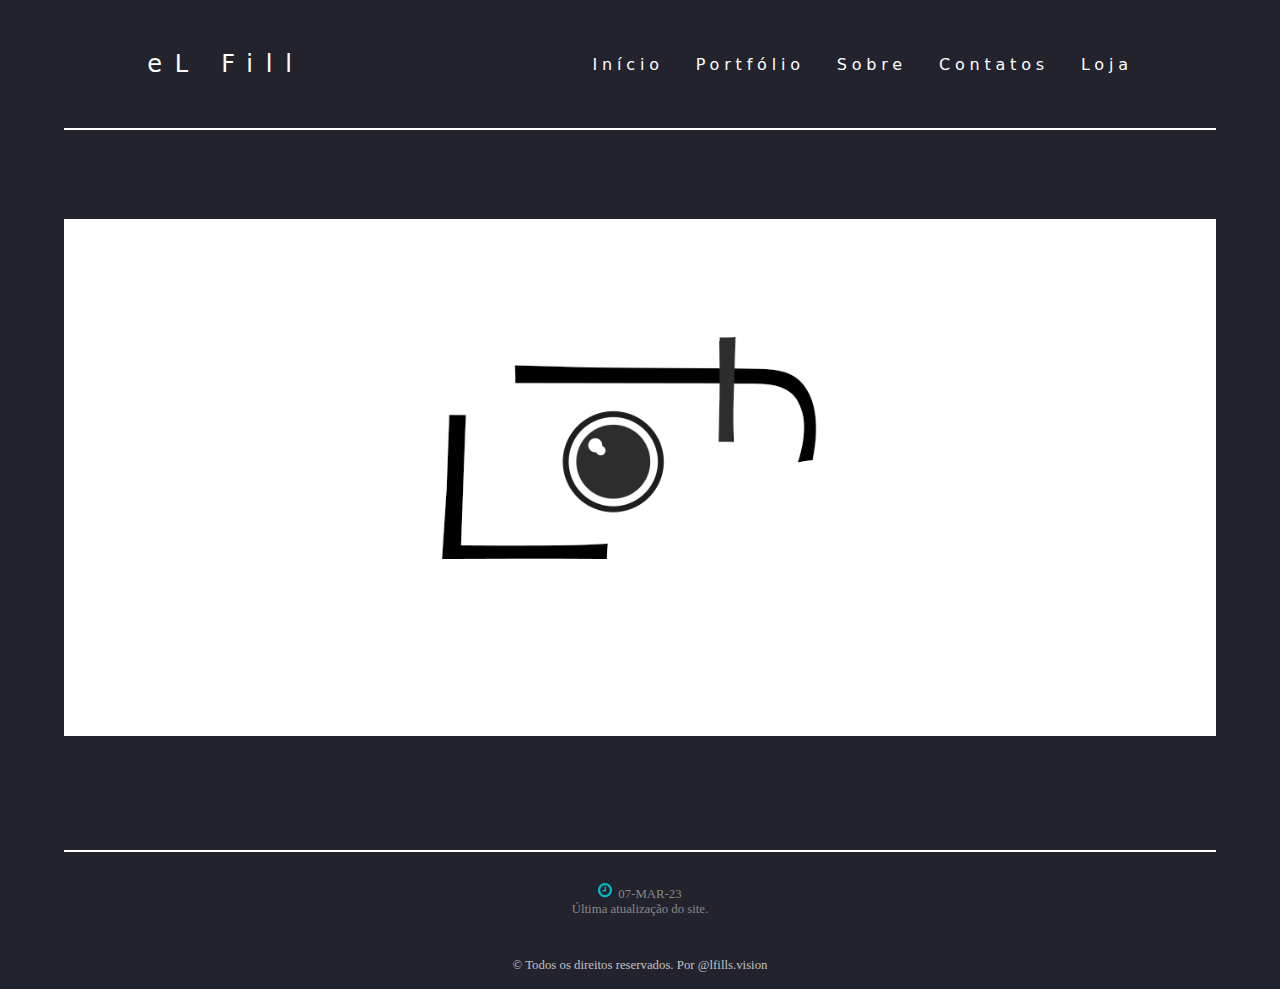
<file: index.html>
<html lang="pt-br">

<head>
    <meta charset="UTF-8">
    <meta http-equiv="X-UA-Compatible" content="IE=edge" />
    <meta name="viewport" content="width=device-width, initial-scale=1, minimum-scale=1">
    <title>L'FillsVision</title>
    <link rel="stylesheet" type="text/css" href="./css/main.css">
    <link rel="apple-touch-icon" sizes="180x180" href="./img/apple-touch-icon.png">
    <link rel="icon" type="image/png" sizes="32x32" href="./img/favicon-32x32.png">
    <link rel="icon" type="image/png" sizes="16x16" href="./img/favicon-16x16.png">
    <link rel="manifest" href="./img/site.webmanifest">
</head>

<body>
    <header>
        <nav>
            <a class="logo" href="/">eL Fill</a>
            <div class="mobile-menu">
                <div class="line1"></div>
                <div class="line2"></div>
                <div class="line3"></div>
            </div>
            <ul class="nav-list">
                <li><a href="index.html">Início</a></li>
                <li><a href="portfólio.html" rel="next">Portfólio</a></li>
                <li><a href="sobre.html">Sobre</a></li>
                <li><a href="contatos.html">Contatos</a></li>
                <li><a href="loja.html">Loja</a></li>
            </ul>
        </nav>
    </header>

    <main>
        <div class="line4">
        </div>

        <picture class="banner">
            <source media="(max-width:520px)" srcset="./img/banner4-v1.jpg ">
            <img src="./img/banner4.png" tittle="logo" alt="Logo">
        </picture>

    </main>

    <section class="background">
        <div class="line4"></div>
    </section>

    <footer>
        <div class="footer">
            <p class="clock">07-MAR-23<br>Última atualização do site.</p>
        </div>

        <div class="footer-2">
            <p> © Todos os direitos reservados. Por @lfills.vision </p>
        </div>
    </footer>

    <script type="text/javascript" src="./js/mobile-navbar.js"></script>
    <script type="text/javascript" src="./js/main.js"></script>

</body>

</html>
</file>
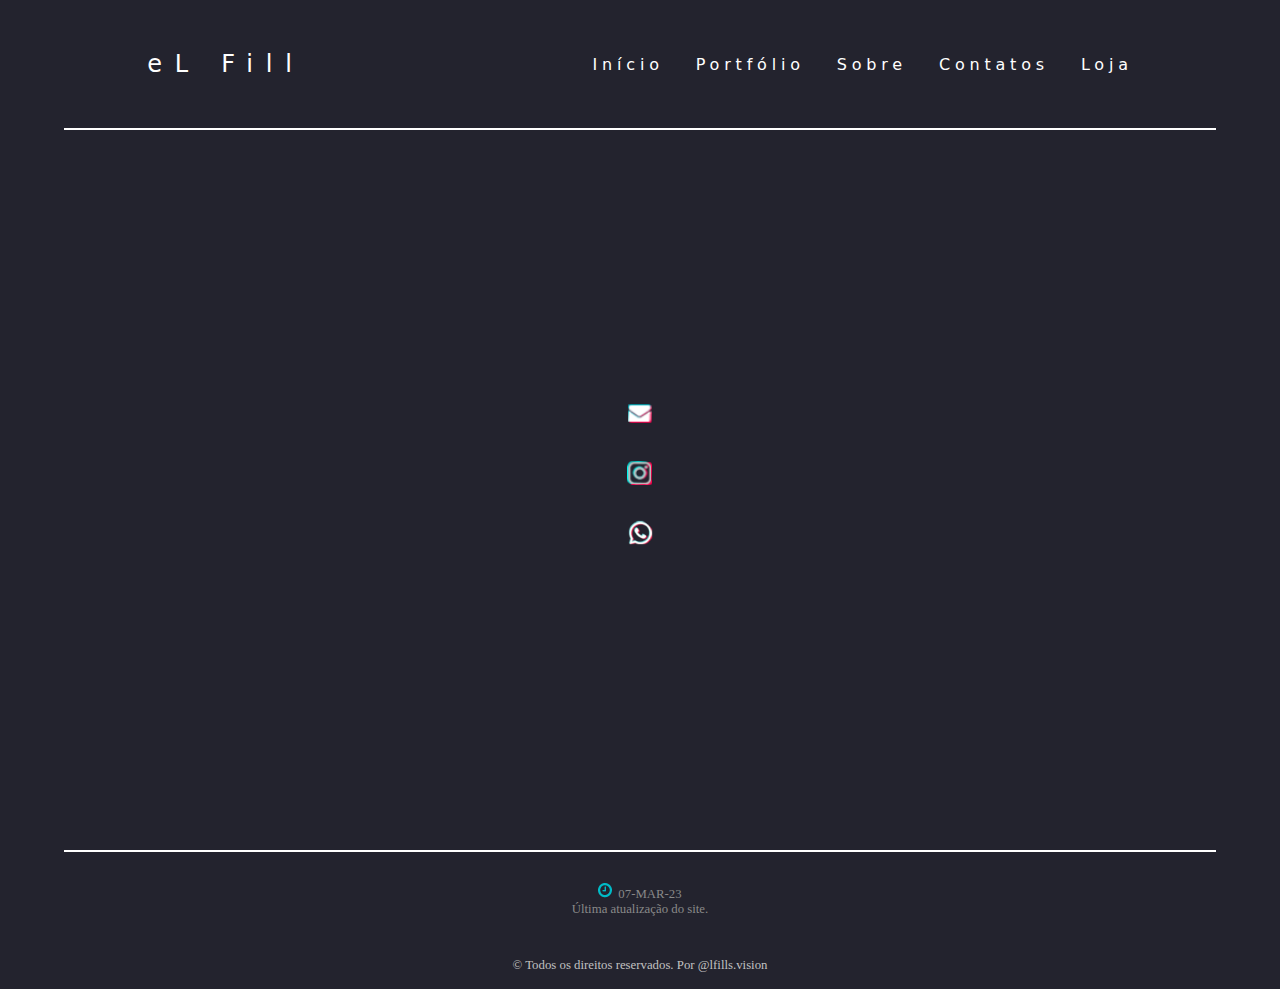
<file: contatos.html>
<html lang="pt-br">

<head>
    <meta charset="UTF-8">
    <meta http-equiv="X-UA-Compatible" content="IE=edge" />
    <meta name="viewport" content="width=device-width, initial-scale=1, minimum-scale=1">
    <title>Contatos</title>
    <link rel="stylesheet" type="text/css" href="./css/main.css">
    <link rel="apple-touch-icon" sizes="180x180" href="./img/apple-touch-icon.png">
    <link rel="icon" type="image/png" sizes="32x32" href="./img/favicon-32x32.png">
    <link rel="icon" type="image/png" sizes="16x16" href="./img/favicon-16x16.png">
    <link rel="manifest" href="./img/site.webmanifest">
</head>

<body>
    <header>
        <nav>
            <a class="logo" href="/">eL Fill</a>
            <div class="mobile-menu">
                <div class="line1"></div>
                <div class="line2"></div>
                <div class="line3"></div>
            </div>
            <ul class="nav-list">
                <li>
                    <a href="index.html">Início </a>
                </li>
                <li>
                    <a href="portfólio.html">Portfólio </a>
                </li>
                <li>
                    <a href="sobre.html" rel="prev">Sobre </a>
                </li>
                <li><a href="contatos.html">Contatos </a>
                </li>
                <li><a href="loja.html" rel="next">Loja </a>
                </li>
            </ul>
        </nav>
    </header>

    <main>
        <div class="line4"></div>
        <div class="col-contacts">
            <div class="contacts">
                <ul>
                    <li>
                        <a href="https://www.google.com/search?q=lfills.vision%40gmail.com&rlz=1C1FCXM_pt-PTBR972BR972&oq=lfills.vision%40gmail.com&aqs=chrome..69i57j69i58.5848j0j7&sourceid=chrome&ie=UTF-8"
                            target="_blank" rel="external">
                            <img class="email" src="./img/email3.png" title="lfills.vision@gmail.com" alt="icone email">
                        </a>
                    </li>
                    <li>
                        <a href="https://www.instagram.com/lfills.vision/" target="_blank" rel="external">
                            <img class="instagram" src="./img/intagramm.png" title="@lfills.vision"
                                alt="icone instagram">
                        </a>
                    </li>
                    <li><a href="https://www.google.com/search?q=11+951446159&rlz=1C1FCXM_pt-PTBR972BR972&oq=11+951446159&aqs=chrome..69i57.6392j0j7&sourceid=chrome&ie=UTF-8"
                            target="_blank" rel="external">
                            <img class="phone" src="./img/phone.png" title="11.95144-6159" alt="icone telefone">
                        </a></li>
                </ul>
            </div>
        </div>

    </main>

    <section class="background">
        <div class="line4"></div>
    </section>

    <footer>
        <div class="footer">
            <p class="clock">07-MAR-23<br>Última atualização do site.</p>
        </div>

        <div class="footer-2">
            <p> © Todos os direitos reservados. Por @lfills.vision </p>
        </div>
    </footer>

    <script type="text/javascript" src="./js/mobile-navbar.js"></script>
    <script type="text/javascript" src="./js/main.js"></script>

</html>
</file>
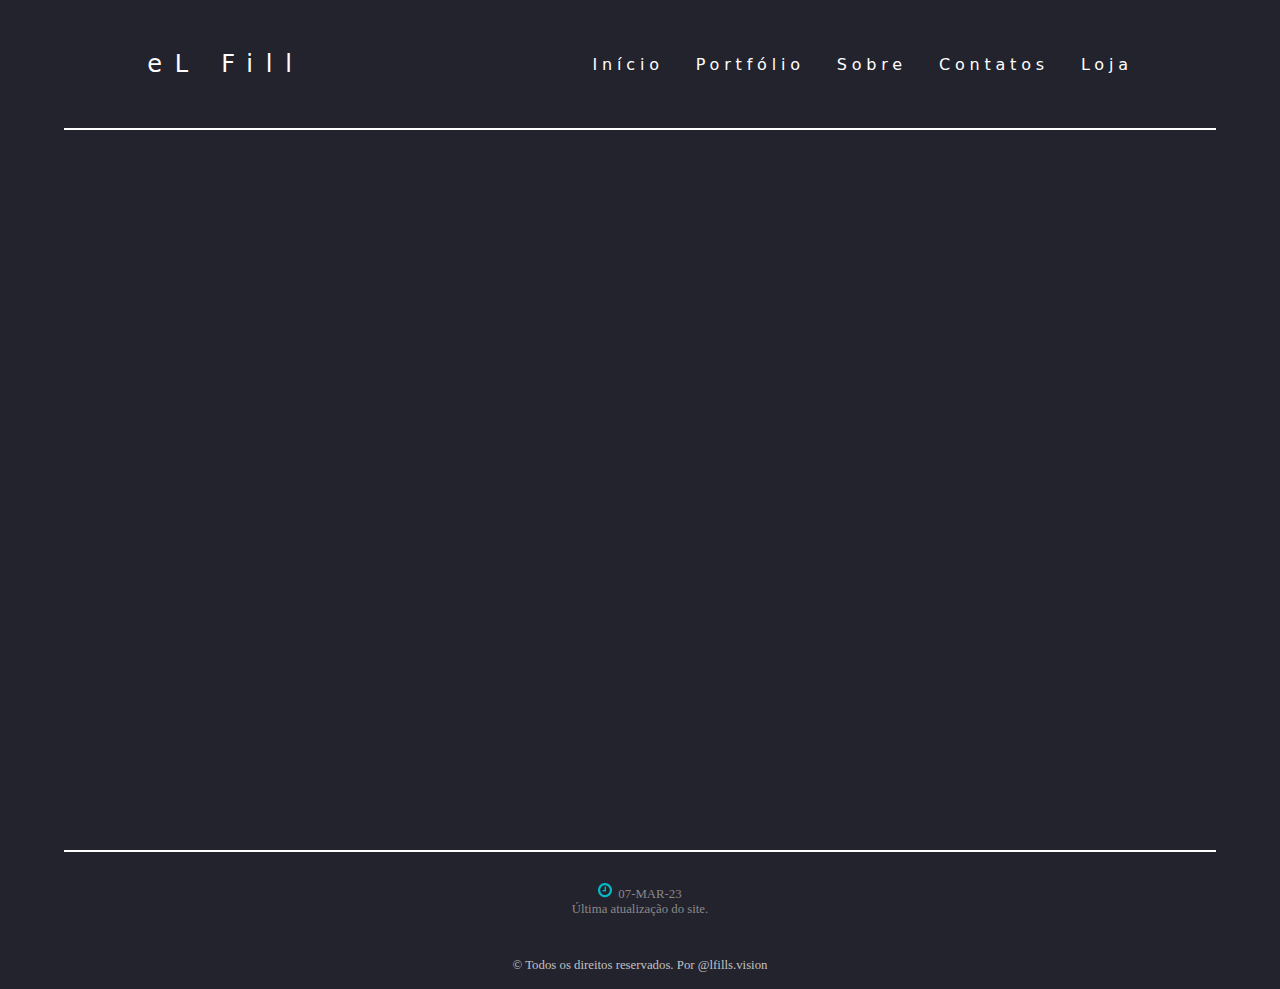
<file: loja.html>
<html lang="pt-br">

<head>
    <meta charset="UTF-8">
    <meta http-equiv="X-UA-Compatible" content="IE=edge" />
    <meta name="viewport" content="width=device-width, initial-scale=1, minimum-scale=1">
    <title>Loja</title>
    <link rel="stylesheet" type="text/css" href="./css/main.css">
    <link rel="apple-touch-icon" sizes="180x180" href="./img/apple-touch-icon.png">
    <link rel="icon" type="image/png" sizes="32x32" href="./img/favicon-32x32.png">
    <link rel="icon" type="image/png" sizes="16x16" href="./img/favicon-16x16.png">
    <link rel="manifest" href="./img/site.webmanifest">
</head>

<body>
    <header>
        <nav>
            <a class="logo" href="/">eL Fill</a>
            <div class="mobile-menu">
                <div class="line1"></div>
                <div class="line2"></div>
                <div class="line3"></div>
            </div>
            <ul class="nav-list">
                <li>
                    <a href="index.html" rel="next">Início </a>
                </li>
                <li>
                    <a href="portfólio.html">Portfólio </a>
                </li>
                <li>
                    <a href="sobre.html">Sobre </a>
                </li>
                <li><a href="contatos.html" rel="prev">Contatos </a>
                </li>
                <li><a href="loja.html">Loja </a>
                </li>
            </ul>
        </nav>
    </header>


    <main>
        <div class="line4"></div>

        <div class="content loja-destaque">
            <div class="col-3 bloco-texto">
                <iframe sandbox="allow-popups allow-scripts allow-modals allow-forms allow-same-origin"
                    style="width:120px;height:240px;" marginwidth="0" marginheight="0" scrolling="no" frameborder="0"
                    src="//ws-na.amazon-adsystem.com/widgets/q?ServiceVersion=20070822&OneJS=1&Operation=GetAdHtml&MarketPlace=BR&source=ss&ref=as_ss_li_til&ad_type=product_link&tracking_id=jovemfill-20&language=pt_BR&marketplace=amazon&region=BR&placement=B07WHFTMNZ&asins=B07WHFTMNZ&linkId=c342049bc351f0ed84c9ff3dc797cf01&show_border=true&link_opens_in_new_window=true">
                </iframe>

            </div>

            <div class="col-3 bloco-texto">

                <iframe sandbox="allow-popups allow-scripts allow-modals allow-forms allow-same-origin"
                    style="width:120px;height:240px;" marginwidth="0" marginheight="0" scrolling="no" frameborder="0"
                    src="//ws-na.amazon-adsystem.com/widgets/q?ServiceVersion=20070822&OneJS=1&Operation=GetAdHtml&MarketPlace=BR&source=ss&ref=as_ss_li_til&ad_type=product_link&tracking_id=jovemfill-20&language=pt_BR&marketplace=amazon&region=BR&placement=B09P21TXRR&asins=B09P21TXRR&linkId=6b6dd3ed23dd8dd20304530d3ae1b778&show_border=true&link_opens_in_new_window=true">
                </iframe>
            </div>

            <div class="col-3 bloco-texto">
                <iframe sandbox="allow-popups allow-scripts allow-modals allow-forms allow-same-origin"
                    style="width:120px;height:240px;" marginwidth="0" marginheight="0" scrolling="no" frameborder="0"
                    src="//ws-na.amazon-adsystem.com/widgets/q?ServiceVersion=20070822&OneJS=1&Operation=GetAdHtml&MarketPlace=BR&source=ss&ref=as_ss_li_til&ad_type=product_link&tracking_id=jovemfill-20&language=pt_BR&marketplace=amazon&region=BR&placement=B07QG13HFW&asins=B07QG13HFW&linkId=6919dd1f1e247d70b7b1986c0b9c6efc&show_border=true&link_opens_in_new_window=true">
                </iframe>
            </div>

        </div>
    </main>


    <section class="background">
        <div class="line4"></div>
    </section>

    <footer>
        <div class="footer">
            <p class="clock">07-MAR-23<br>Última atualização do site.</p>
        </div>

        <div class="footer-2">
            <p> © Todos os direitos reservados. Por @lfills.vision </p>
        </div>
    </footer>

    <script type="text/javascript" src="./js/mobile-navbar.js"></script>
    <script type="text/javascript" src="./js/main.js"></script>

</body>


</html>
</file>
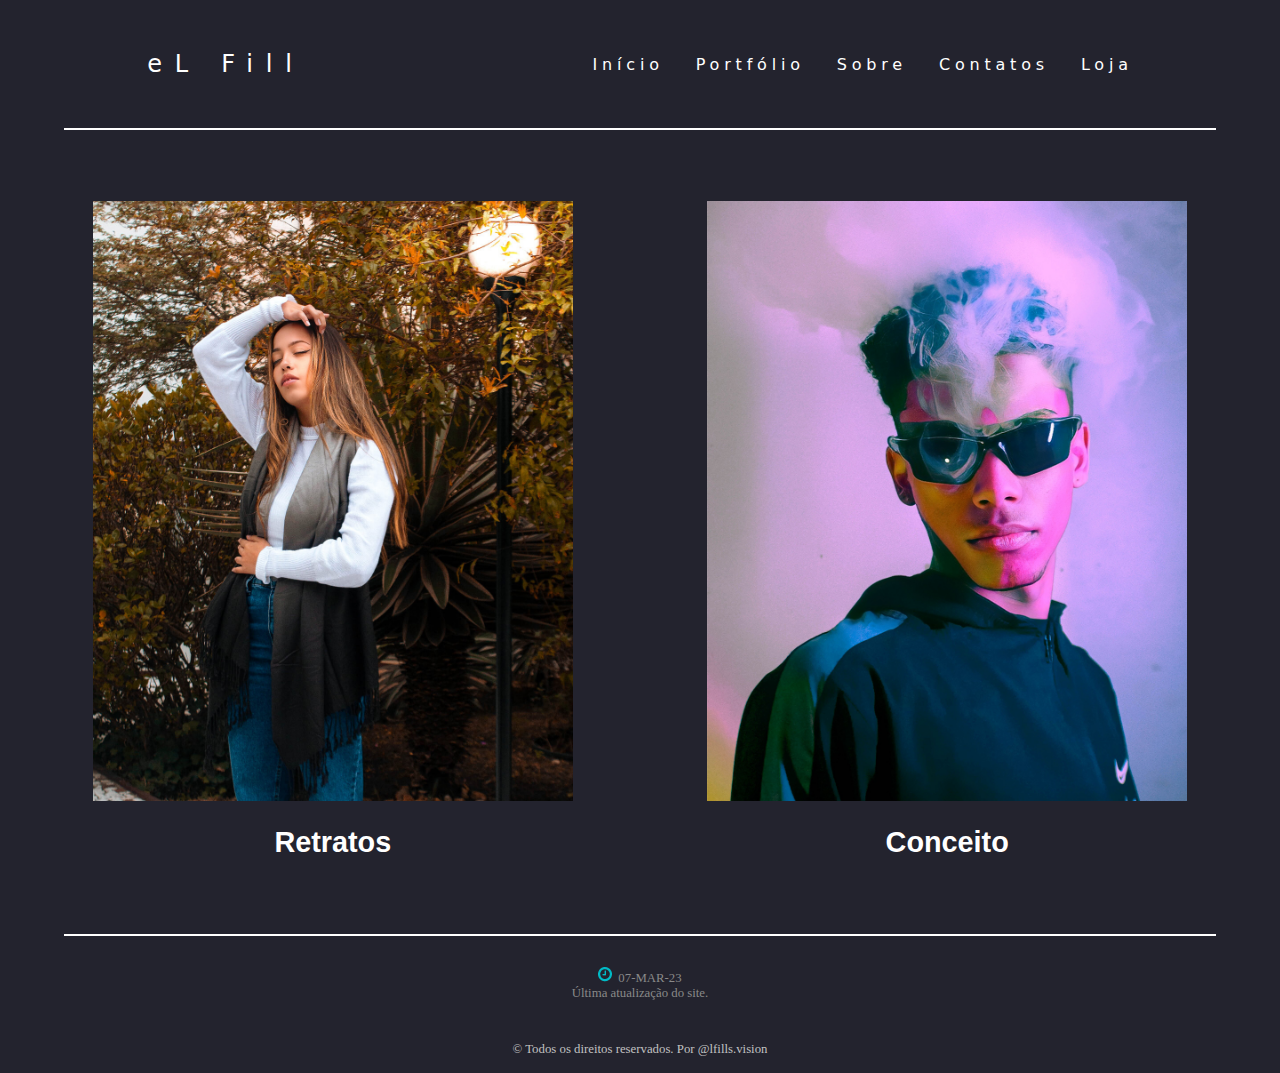
<file: portfólio.html>
<html lang="pt-br">

<head>
    <meta charset="UTF-8">
    <meta http-equiv="X-UA-Compatible" content="IE=edge" />
    <meta name="viewport" content="width=device-width, initial-scale=1, minimum-scale=1">
    <title>Portfólio</title>
    <link rel="stylesheet" type="text/css" href="./css/main.css">
    <link rel="apple-touch-icon" sizes="180x180" href="./img/apple-touch-icon.png">
    <link rel="icon" type="image/png" sizes="32x32" href="./img/favicon-32x32.png">
    <link rel="icon" type="image/png" sizes="16x16" href="./img/favicon-16x16.png">
    <link rel="manifest" href="./img/site.webmanifest">
</head>

<body>
    <header>
        <nav>
            <a class="logo" href="/">eL Fill</a>
            <div class="mobile-menu">
                <div class="line1"></div>
                <div class="line2"></div>
                <div class="line3"></div>
            </div>
            <ul class="nav-list">
                <li>
                    <a href="index.html" rel="prev">Início </a>
                </li>
                <li>
                    <a href="portfólio.html">Portfólio </a>
                </li>
                <li>
                    <a href="sobre.html" rel="next">Sobre </a>
                </li>
                <li><a href="contatos.html">Contatos </a>
                </li>
                <li><a href="loja.html">Loja </a>
                </li>
            </ul>
        </nav>
    </header>

    <main>
        <div class="line4"></div>

        <picture>
            <div class="col-port">
                <div class="col-port bloco-texto">
                    <a href="./portfólio/retrato.html">
                        <img src="./img/retrato.jpg" title="Retratos" alt="Álbum Retrato">
                        <h1>Retratos</H1>
                    </a>
                </div>

                <div class="col-port bloco-texto">
                    <a href="./portfólio/conceito.html">
                        <img src="./img/conceito.jpg" title="Fotos Conceituais" alt="Álbum Conceito">
                        <h1>Conceito</h1>
                    </a>
                </div>
            </div>

        </picture>
    </main>

    <section class="background">
        <div class="line4"></div>
    </section>

    <footer>
        <div class="footer">
            <p class="clock">07-MAR-23<br>Última atualização do site.</p>
        </div>

        <div class="footer-2">
            <p> © Todos os direitos reservados. Por @lfills.vision </p>
        </div>

    </footer>

    <script type="text/javascript" src="./js/mobile-navbar.js"></script>
    <script type="text/javascript" src="./js/main.js"></script>

</body>

</html>
</file>
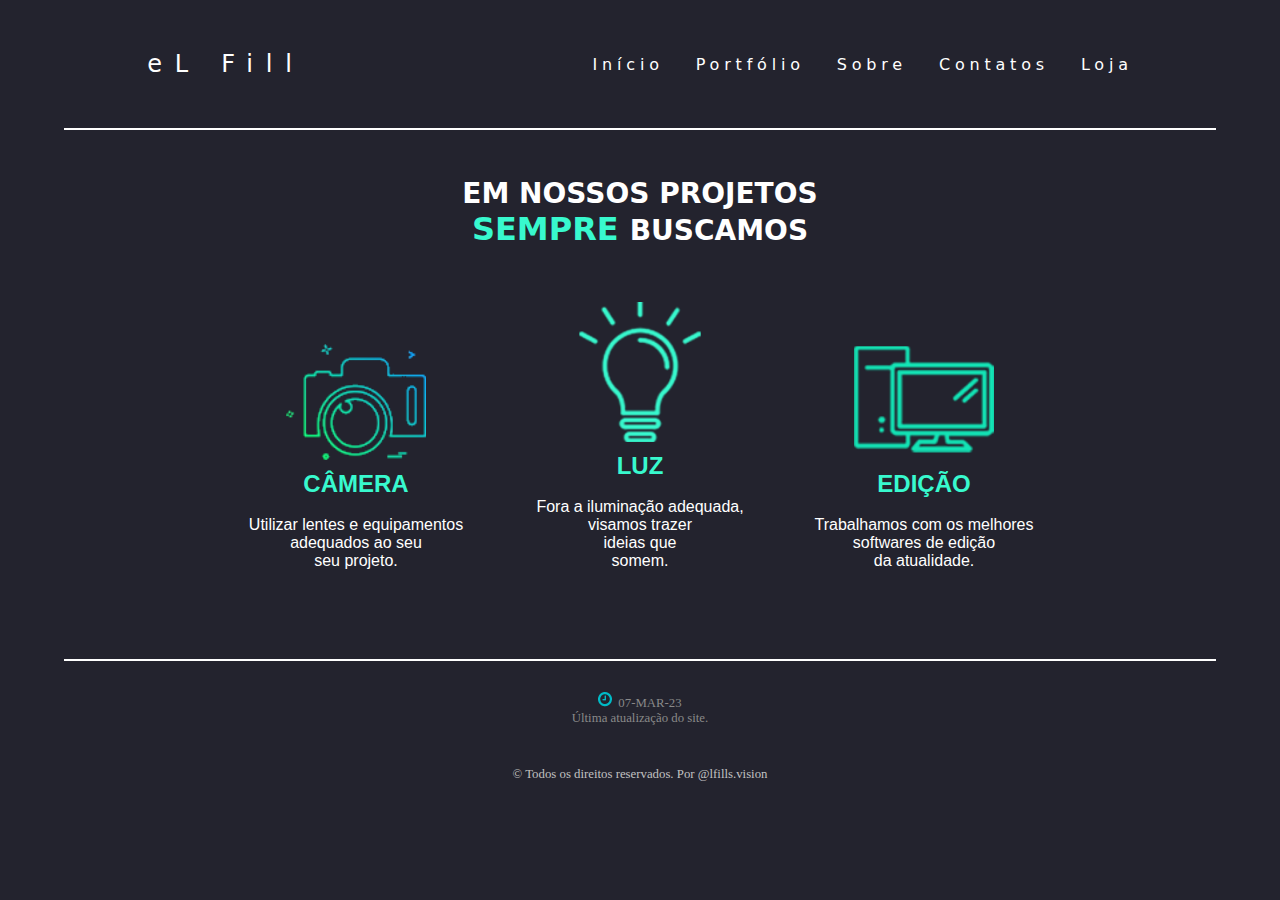
<file: sobre.html>
<html lang="pt-br">

<head>
    <meta charset="UTF-8">
    <meta http-equiv="X-UA-Compatible" content="IE=edge" />
    <meta name="viewport" content="width=device-width, initial-scale=1, minimum-scale=1">
    <title>Sobre mim</title>
    <link rel="stylesheet" type="text/css" href="./css/main.css">
    <link rel="apple-touch-icon" sizes="180x180" href="./img/apple-touch-icon.png">
    <link rel="icon" type="image/png" sizes="32x32" href="./img/favicon-32x32.png">
    <link rel="icon" type="image/png" sizes="16x16" href="./img/favicon-16x16.png">
    <link rel="manifest" href="./img/site.webmanifest">
</head>

<body>
    <header>
        <nav>
            <a class="logo" href="/">eL Fill</a>
            <div class="mobile-menu">
                <div class="line1"></div>
                <div class="line2"></div>
                <div class="line3"></div>
            </div>
            <ul class="nav-list">
                <li>
                    <a href="index.html">Início </a>
                </li>
                <li>
                    <a href="portfólio.html" rel="prev">Portfólio </a>
                </li>
                <li>
                    <a href="sobre.html">Sobre </a>
                </li>
                <li>
                    <a href="contatos.html" rel="next">Contatos </a>
                </li>
                <li>
                    <a href="loja.html">Loja </a>
                </li>
            </ul>
        </nav>
    </header>

    <main>
        <div class="line4"></div>

        <div class="col-texto-destaque">
            <h1 class="texto-destaque"><strong>EM NOSSOS PROJETOS</strong><br>SEMPRE <strong> BUSCAMOS</strong></h1>

            <div class="about bloco-texto">

                <img src="./img/cam.png" alt="camera" />
                <h2>CÂMERA</h2>
                <p><br>
                    Utilizar lentes e equipamentos<br> adequados ao seu<br> seu projeto.
                </p>
            </div>

            <div class="about bloco-texto">

                <img src="./img/luz2.0.png" alt="lampada" class="luz" />
                <h2>LUZ</h2>
                <p><br>
                    Fora a iluminação adequada,<br> visamos trazer<br> ideias que<br>
                    somem.
                </p>

            </div>

            <div class="about bloco-texto">
                <img src="./img/desktop.png" alt="Desktop" />
                <h2>EDIÇÃO</h2>
                <p><br>
                    Trabalhamos com os melhores<br> softwares de edição <br> da atualidade.
                </p>

            </div>
        </div>
    </main>

    <section class="background">
        <div class="line4"></div>
    </section>


    <!--  
      <div class="Yo">

            <a href="https://www.instagram.com/fillipi_assis/" target="_blank" rel="external">
                <picture>
                    <source media="">
                    <img src="./img/sobreyo.jpg" />
                </picture>
    
    
            </a>
    
        </div>
    -->

    <footer>
        <div class="footer">
            <p class="clock">07-MAR-23<br>Última atualização do site.</p>
        </div>

        <div class="footer-2">
            <p> © Todos os direitos reservados. Por @lfills.vision </p>
        </div>
    </footer>

    <script type="text/javascript" src="./js/mobile-navbar.js"></script>
    <script type="text/javascript" src="./js/main.js"></script>

</body>


</html>
</file>
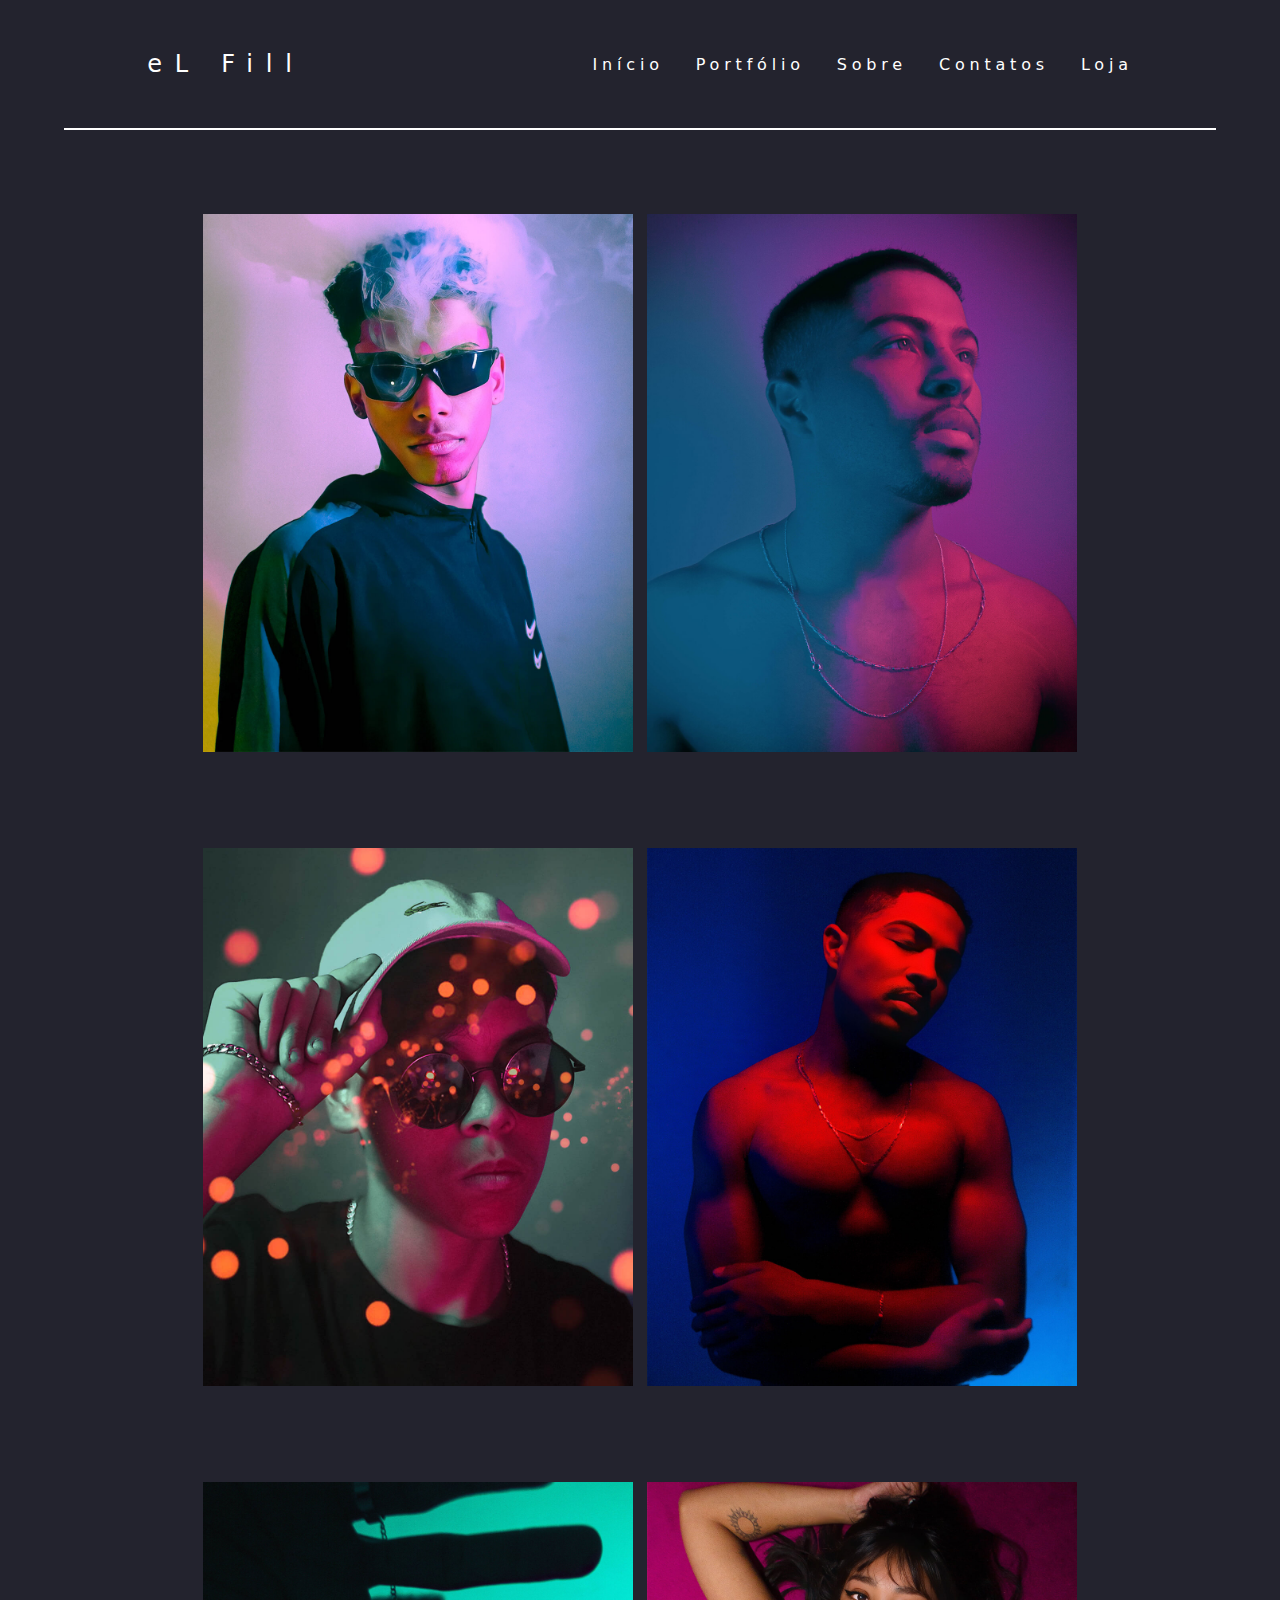
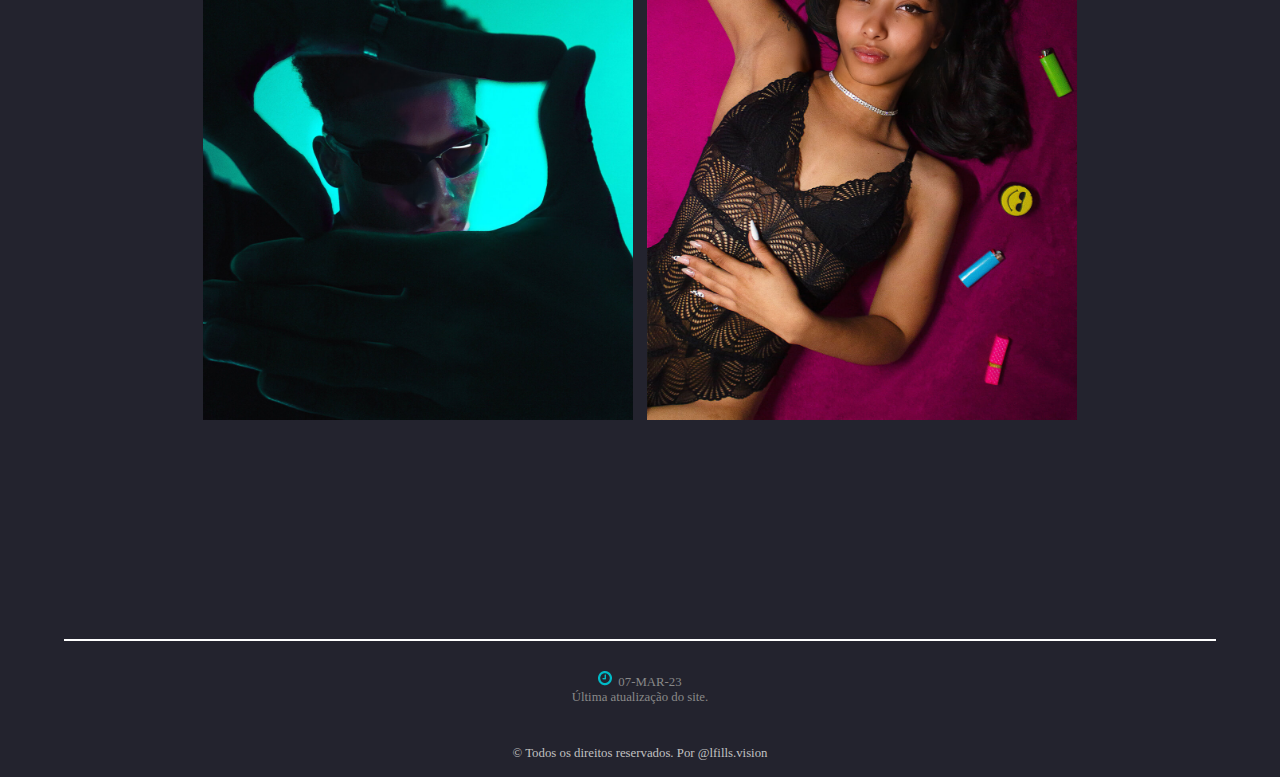
<file: portfólio/conceito.html>
<html>

<head>
    <meta charset="UTF-8">
    <meta http-equiv="X-UA-Compatible" content="IE=edge" />
    <meta name="viewport" content="width=device-width, initial-scale=1, minimum-scale=1">
    <title>Retratos</title>
    <link rel="stylesheet" type="text/css" href="../css/main.css ">
    <link rel="apple-touch-icon" sizes="180x180" href="../img/apple-touch-icon.png">
    <link rel="icon" type="image/png" sizes="32x32" href="../img/favicon-32x32.png">
    <link rel="icon" type="image/png" sizes="16x16" href="../img/favicon-16x16.png">
    <link rel="manifest" href="../img/site.webmanifest">
</head>

<body>
    <header>
        <nav>
            <a class="logo" href="/">eL Fill</a>
            <div class="mobile-menu">
                <div class="line1"></div>
                <div class="line2"></div>
                <div class="line3"></div>
            </div>
            <ul class="nav-list">
                <li><a href="../index.html">Início</a></li>
                <li><a href="../portfólio.html" rel="next">Portfólio</a></li>
                <li><a href="../sobre.html">Sobre</a></li>
                <li><a href="../contatos.html">Contatos</a></li>
                <li><a href="../loja.html">Loja</a></li>
            </ul>
        </nav>
    </header>


    <main>
        <div class="line4"></div>
        <div class="col-retrato">
            <div class="port-retrato ">
                <img src="../img/conceito-v1.jpg">
                <img src="../img/conceito-v2.jpg">
                <img src="../img/conceito-v3.jpg">
                <img src="../img/conceito-v4.jpg">
                <img src="../img/conceito-v5.jpg">
                <img src="../img/conceito-v6.jpg">
            </div>
        </div>

    </main>

    <section class="background">
        <div class="line4"></div>
    </section>

    <footer>
        <div class="footer">
            <p class="clock">07-MAR-23<br>Última atualização do site.</p>
        </div>

        <div class="footer-2">
            <p> © Todos os direitos reservados. Por @lfills.vision </p>
        </div>
    </footer>

    <script type="text/javascript" src="../js/mobile-navbar.js"></script>
    <script type="text/javascript" src="../js/main.js"></script>



</html>
</file>
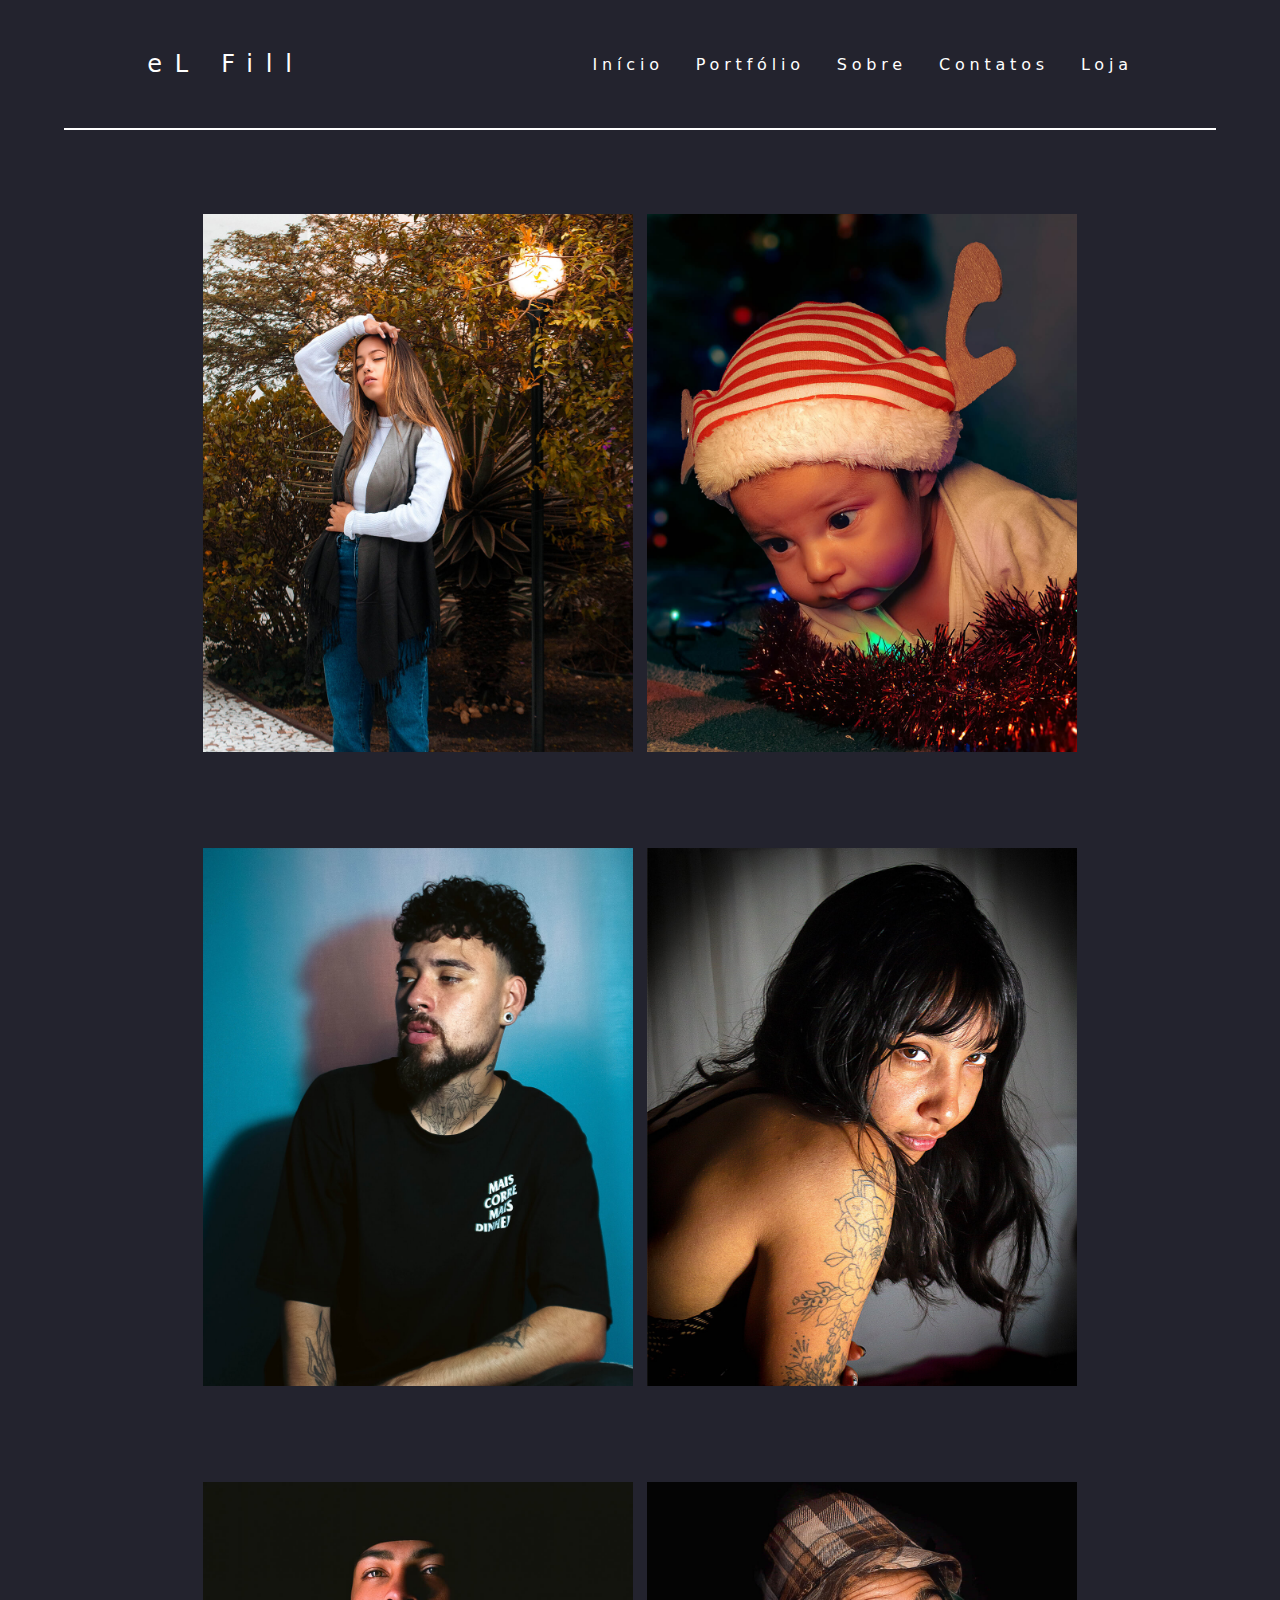
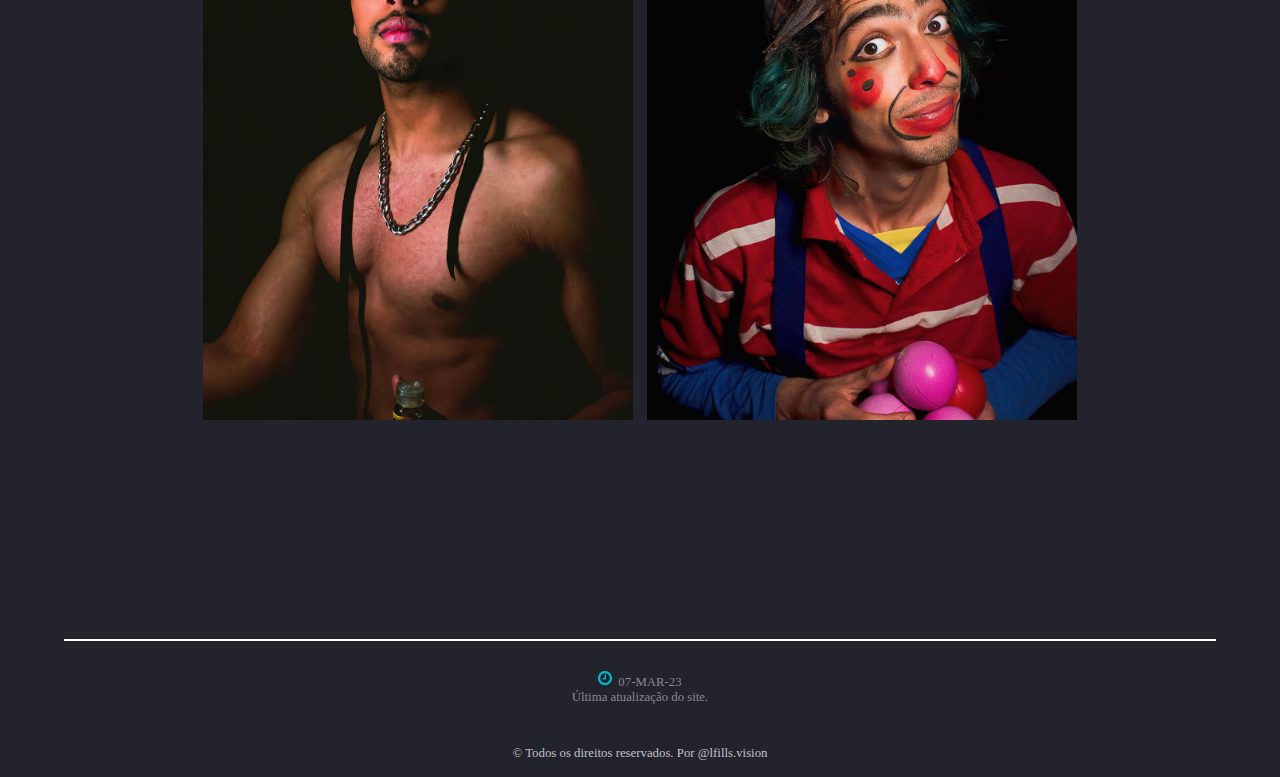
<file: portfólio/retrato.html>
<html>

<head>
    <meta charset="UTF-8">
    <meta http-equiv="X-UA-Compatible" content="IE=edge" />
    <meta name="viewport" content="width=device-width, initial-scale=1, minimum-scale=1">
    <title>Retratos</title>
    <link rel="stylesheet" type="text/css" href="../css/main.css ">
    <link rel="apple-touch-icon" sizes="180x180" href="../img/apple-touch-icon.png">
    <link rel="icon" type="image/png" sizes="32x32" href="../img/favicon-32x32.png">
    <link rel="icon" type="image/png" sizes="16x16" href="../img/favicon-16x16.png">
    <link rel="manifest" href="../img/site.webmanifest">
</head>

<body>
    <header>
        <nav>
            <a class="logo" href="/">eL Fill</a>
            <div class="mobile-menu">
                <div class="line1"></div>
                <div class="line2"></div>
                <div class="line3"></div>
            </div>
            <ul class="nav-list">
                <li><a href="/index.html">Início</a></li>
                <li><a href="/portfólio.html" rel="next">Portfólio</a></li>
                <li><a href="/sobre.html">Sobre</a></li>
                <li><a href="/contatos.html">Contatos</a></li>
                <li><a href="/loja.html">Loja</a></li>
            </ul>
        </nav>
    </header>

    <main>
        <div class="line4"></div>
        <div class="col-retrato">
            <div class="port-retrato">
                <img src="../img/retrato-v1.jpg">
                <img src="../img/retrato-v2.jpg">
                <img src="../img/retrato-v3.jpg">
                <img src="../img/retrato-v4.jpg">
                <img src="../img/retrato-v5.jpg">
                <img src="../img/retrato-v6.jpg">
            </div>
        </div>
    </main>

    <section class="background">
        <div class="line4"></div>
    </section>

    <footer>
        <div class="footer">
            <p class="clock">07-MAR-23<br>Última atualização do site.</p>
        </div>

        <div class="footer-2">
            <p> © Todos os direitos reservados. Por @lfills.vision </p>
        </div>
    </footer>

    <script type="text/javascript" src="../js/mobile-navbar.js"></script>
    <script type="text/javascript" src="../js/main.js"></script>


</html>
</file>
<file: css/main.css>
* {
    margin: 0;
    padding: 0;
}

a {
    color: #ffffff;
    text-decoration: none;
    transition: 0.3s;
}

a:hover {
    opacity: 0.7;
    color: #00bac6;
}

.logo {
    font-size: 1.5rem;
    letter-spacing: 0.8rem;
    /* 1 REM equivale 16px (Ideal para textos)
        % Ideal para imgs, paddins, divs*/
}

:root {
    --cor-primaria: #23232e;
    --cor-secundaria: #fff;
    --cor-tercoaria: #00bac6;
    --cor-hover: #00bac6;
}

/* ------------------------------------------ MENU MOBILE ---------------------------*/

nav {
    display: flex;
    justify-content: space-around;
    align-items: center;
    font-family: system-ui, -apple-system, BlinkMacSystemFont, 'Segoe UI', Roboto, Oxygen, Ubuntu, Cantarell, 'Open Sans', 'Helvetica Neue', sans-serif;
    background-color: #23232e;
    height: 10vh;
    padding: 1.5%;
}

main {
    background-color: #23232e;
    height: auto;
}

.background {
    background-color: #23232e;
}

.nav-list {
    list-style: none;
    display: flex;
}

.nav-list li {
    letter-spacing: 0.3rem;
    margin-left: 2rem;
}

.mobile-menu {
    cursor: pointer;
    display: none;
}

.mobile-menu div {
    width: 2rem;
    height: 0.1rem;
    background: #fff;
    margin: 0.5rem;
    transition: 0.3s;
}

@media (max-width: 999px) {
    body {
        overflow-x: hidden;
    }

    .nav-list {
        position: absolute;
        top: 8vh;
        right: 0;
        width: 50vw;
        height: 80vh;
        background: #23232e;
        flex-direction: column;
        align-items: center;
        justify-content: space-around;
        transform: translateX(100%);
        transition: transform 0.3s ease-in-out;
        z-index: 999;
    }

    .nav-list li {
        margin-left: 0;
        opacity: 0;
    }

    .mobile-menu {
        display: block;
    }
}

.nav-list.active {
    transform: translateX(0);

}

@keyframes navLinkFade {
    from {
        opacity: 0;
        transform: translateX(50px);
    }

    to {
        opacity: 1;
        transform: translateX(0);
    }
}

.mobile-menu.active .line1 {
    transform: rotate(-45deg) translate(-8px, 8px);
}

.mobile-menu.active .line2 {
    opacity: 0;
}

.mobile-menu.active .line3 {
    transform: rotate(45deg) translate(-5px, -7px);
}

/* ================================ FIM MENU MOBILE ================================ */

.line4 {
    background: #ffffff;
    height: 2px;
    width: 90%;
    margin: auto;

}

body {
    width: 100%;
    min-width: 280px;
    max-width: 1920px;
    margin: 0;
    padding: 0;
    overflow-x: hidden;
    background-color: #23232e;

}


/* ================================ SLIDER ================================ */
.banner img {
    margin: 0;
    padding: 5%;
    width: 90%;
    margin-top: 25px;
    margin-bottom: 50px;
}

/* ================================ RODAPÉ ================================ */
.footer {
    background-color: #23232e;
    width: auto;
    padding: 1.5%;
}

.footer p {
    margin: auto;
    padding: 0.7rem;
    font-size: 0.8rem;
}

.clock {
    color: #898989;
}

.clock:before {
    content: '';
    width: 15px;
    height: 15px;
    display: inline-block;
    background-image: url('../img/clock.png');
    background-repeat: no-repeat;
    padding-left: 5px;
}

.footer-2 {
    width: auto;
    background-color: #23232e;
    color: #c1c1c1;
    height: auto;
}

.footer-2 p {
    margin: auto;
    width: 80%;
    padding: 0.7rem;
    padding-bottom: 1rem;
    font-size: 0.8rem;
}

/* ================================ PORTFÓLIO ================================ */
.col-port {
    text-align: center;
    display: flex;
    padding: 2%;
    margin-top: 10px;
}

.col-port img {
    width: 85%;
}

.col-port h1 {
    font-family: 'Franklin Gothic Medium', 'Arial Narrow', Arial, sans-serif;
    font-size: 1.8em;
    margin: 25px;
}

@media (max-width: 1024px) {
    .col-port {
        text-align: center;
        display: inline-block;
        padding: 2%;
        margin-top: 15px;
    }

    .col-port img {
        width: 90%;
    }

    .col-port h1 {
        font-family: 'Franklin Gothic Medium', 'Arial Narrow', Arial, sans-serif;
        font-size: 1.5em;
        margin: 25px;
    }
}

/* ================================ RETRATO / CONCEITO ================================ */
.col-retrato {
    text-align: center;
    display: flex;
    flex-direction: column;
    padding: 5%;
    margin: 05%;
    margin-top: 15px;
}

.col-retrato img {
    width: 42%;
    padding: 0.5%;
    margin-bottom: 08%;
}

@media (max-width: 1024px) {
    .col-retrato {
        display: inline-block;
        text-align: center;
        padding: 5%;
        margin-top: 15px;
        margin: 02%;
    }

    .col-retrato img {
        width: 90%;
        padding: 2.5%;
        margin-bottom: 15%;
    }
}

/* ================================ SOBRE ================================ */
.col-texto-destaque {
    text-align: center;
    background-color: #23232e;
    width: 100%;
    padding-top: 5px;
    margin-top: 10px;
}

.texto-destaque strong {
    color: #ffffff;
    font-size: 28px;
}

.col-texto-destaque h1 {
    color: #38f9ce;
    font-family: system-ui, -apple-system, BlinkMacSystemFont, 'Segoe UI', Roboto, Oxygen, Ubuntu, Cantarell, 'Open Sans', 'Helvetica Neue', sans-serif;
    padding: 2.5%;

}

.col-texto-destaque h2 {
    margin-top: 10px;
    color: #38f9ce;
    font-family: 'Trebuchet MS', 'Lucida Sans Unicode', 'Lucida Grande', 'Lucida Sans', Arial, sans-serif
}

@keyframes neon {
    from {
        filter: drop-shadow(0 0 0 var(--cor-neon));
    }

    to {
        filter: drop-shadow(0 0 30px var(--cor-neon));
    }
}

img {
    animation: neon 2s alternate infinite ease-in-out;
    width: 50%;
}

.luz {
    --cor-neon: #38f9ce;
}

img:hover {
    cursor: pointer;
    opacity: 60%;
}

.col-texto-destaque p {
    margin-bottom: 25px;
    color: #ffffff;
    font-family: 'Franklin Gothic Medium', 'Arial Narrow', Arial, sans-serif;
    font-size: 1em
}

.about,
p {
    text-align: center;
    min-width: 280px;
    max-width: 1920px;
}

@import url('https://fonts.googleapis.com/css2?family=Libre+Franklin:wght@600&display=swap');

.about {
    display: inline-block;
    margin-top: 22px;
    margin-bottom: 5%;
}

.yo {
    margin: 0 auto;
    width: 50%;
    height: 50%;
}

/* ================================ CONTATOS ================================ */
.col-contacts {
    display: flex;
    flex-direction: column;
    align-items: center;
    justify-content: space-between;
    height: 80vh;
}

.contacts {
    margin: auto;
}

.col-contacts li {
    list-style: none;
    padding-bottom: 30px;
}

.phone {
    width: 25px;
    height: 25px;
    padding: 1px;
}

.email {
    width: 25px;
    height: 25px;
}

.instagram {
    width: 25px;
    height: 25px;
}
</file>
